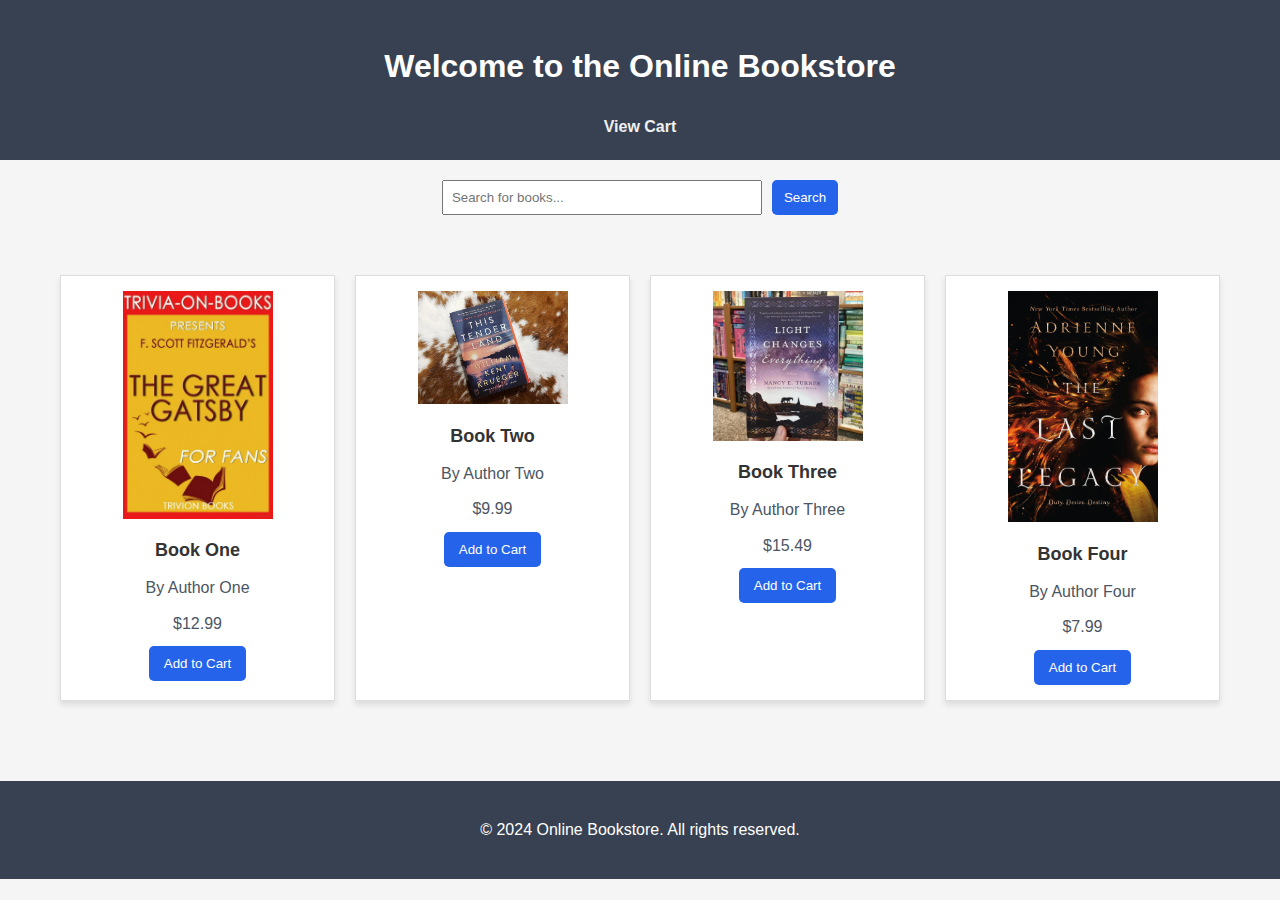
<file: index.html>
<!DOCTYPE html>
<html lang="en">
<head>
    <meta charset="UTF-8">
    <meta name="viewport" content="width=device-width, initial-scale=1.0">
    <title>Welcome to the Online Bookstore</title>
    <link rel="stylesheet" href="styles.css">
</head>
<body>
    <header>
        <h1>Welcome to the Online Bookstore</h1>
        <nav>
            <a href="cart.html">View Cart</a>
        </nav>
    </header>

    <div class="search-bar">
        <input type="text" id="search-input" placeholder="Search for books...">
        <button id="search-button">Search</button>
    </div>

    <main>
        <section id="book-list" class="grid-view">
            <!-- Book items will be dynamically inserted here -->
        </section>
    </main>

    <footer>
        <p>&copy; 2024 Online Bookstore. All rights reserved.</p>
    </footer>

    <script src="app.js"></script>
</body>
</html>
</file>
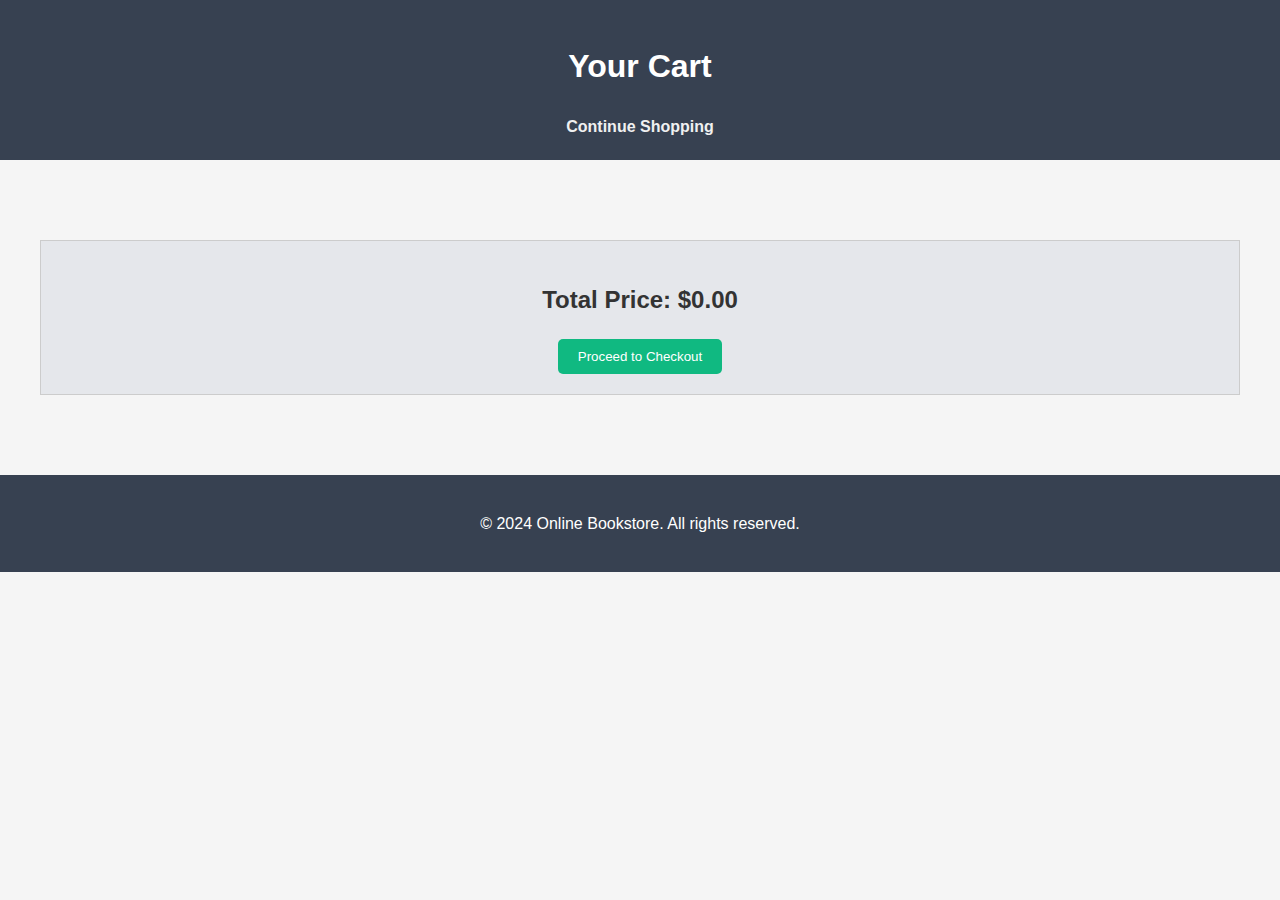
<file: cart.html>
<!DOCTYPE html>
<html lang="en">
<head>
    <meta charset="UTF-8">
    <meta name="viewport" content="width=device-width, initial-scale=1.0">
    <title>Your Cart - Online Bookstore</title>
    <link rel="stylesheet" href="styles.css">
</head>
<body>
    <header>
        <h1>Your Cart</h1>
        <nav>
            <a href="index.html">Continue Shopping</a>
        </nav>
    </header>

    <main>
        <section id="cart-items">
            <!-- Cart items will be dynamically inserted here -->
        </section>

        <section id="cart-summary">
            <h2>Total Price: $<span id="total-price">0.00</span></h2>
            <button id="checkout-button">Proceed to Checkout</button>
        </section>
    </main>

    <footer>
        <p>&copy; 2024 Online Bookstore. All rights reserved.</p>
    </footer>

    <script src="app.js"></script>
</body>
</html>
</file>
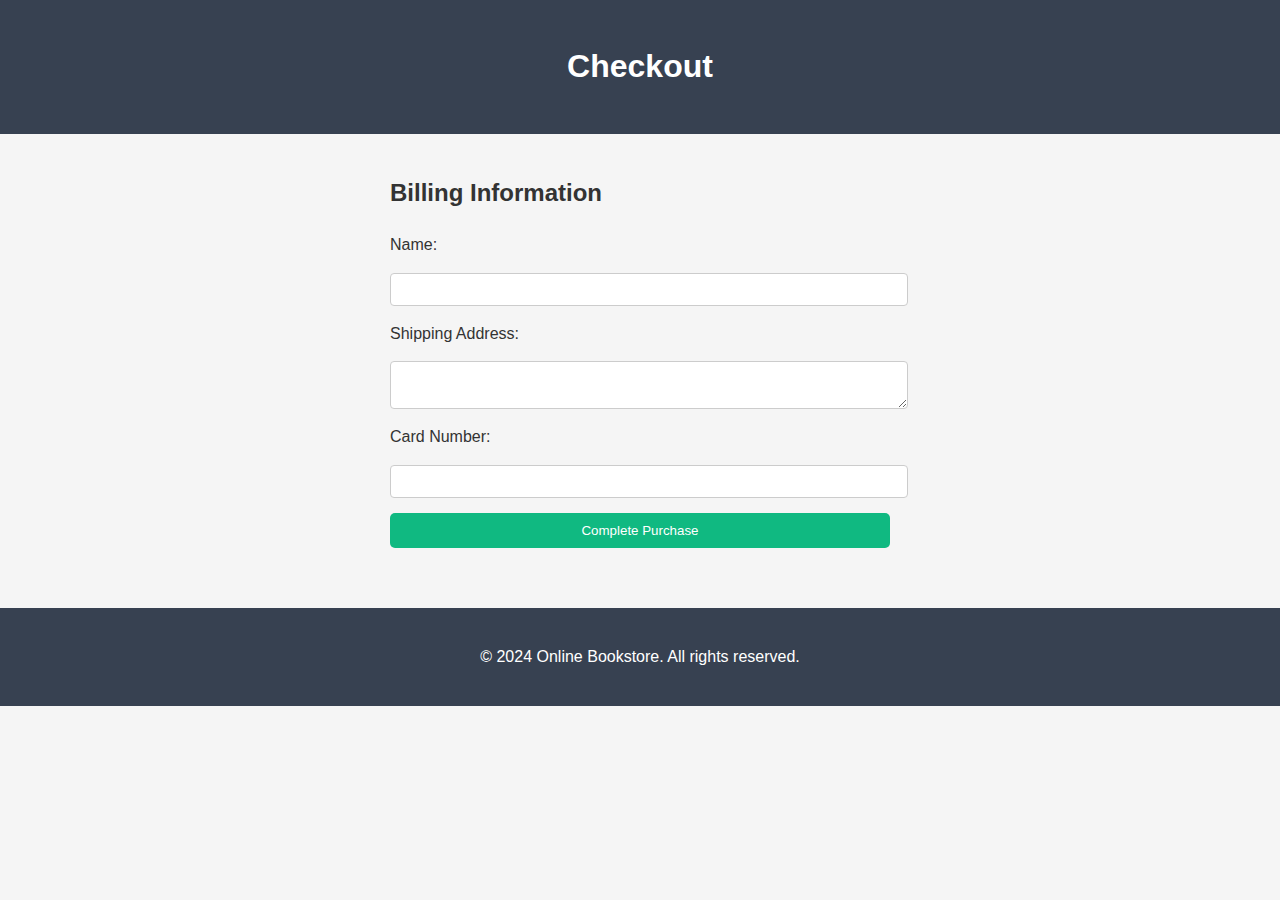
<file: checkout.html>
<!DOCTYPE html>
<html lang="en">
<head>
    <meta charset="UTF-8">
    <meta name="viewport" content="width=device-width, initial-scale=1.0">
    <title>Checkout - Online Bookstore</title>
    <link rel="stylesheet" href="styles.css">
</head>
<body>
    <header>
        <h1>Checkout</h1>
    </header>

    <main>
        <section id="checkout-form">
            <h2>Billing Information</h2>
            <form>
                <label for="name">Name:</label>
                <input type="text" id="name" name="name" required>

                <label for="address">Shipping Address:</label>
                <textarea id="address" name="address" required></textarea>

                <label for="card">Card Number:</label>
                <input type="text" id="card" name="card" required>

                <button type="submit">Complete Purchase</button>
            </form>
        </section>
    </main>

    <footer>
        <p>&copy; 2024 Online Bookstore. All rights reserved.</p>
    </footer>

    <script src="app.js"></script>
</body>
</html>
</file>
<file: styles.css>
/* General styles */
body {
    font-family: Arial, sans-serif;
    margin: 0;
    padding: 0;
    background-color: #f5f5f5;
    color: #333;
    line-height: 1.6;
}

header {
    background-color: #374151;
    color: white;
    padding: 20px;
    text-align: center;
}

nav {
    margin-top: 10px;
}

nav a {
    color: #f0f0f0;
    text-decoration: none;
    font-weight: bold;
}

nav a:hover {
    color: #9CA3AF;
}

main {
    max-width: 1200px;
    margin: 0 auto;
    padding: 20px;
}

/* Search bar styles */
.search-bar {
    margin: 20px auto;
    display: flex;
    justify-content: center;
    gap: 10px;
    max-width: 600px;
}

.search-bar input {
    padding: 8px;
    width: 100%;
    max-width: 300px;
}

.search-bar button {
    padding: 8px 12px;
    background-color: #2563EB;
    color: white;
    border: none;
    cursor: pointer;
    border-radius: 5px;
}

.search-bar button:hover {
    background-color: #1D4ED8;
}

/* Grid view for books */
.grid-view {
    display: grid;
    grid-template-columns: repeat(auto-fit, minmax(200px, 1fr));
    gap: 20px;
    padding: 20px;
}

.book-item {
    background-color: white;
    padding: 15px;
    border: 1px solid #ddd;
    text-align: center;
    box-shadow: 0px 4px 6px rgba(0, 0, 0, 0.1);
    transition: transform 0.3s ease;
}

.book-item:hover {
    transform: scale(1.05);
}

.book-item img {
    width: 100%;
    max-width: 150px;
    height: auto;
    object-fit: cover;
}

.book-item h3 {
    margin: 10px 0;
    font-size: 18px;
}

.book-item p {
    margin: 10px 0;
    font-size: 16px;
    color: #4B5563;
}

.book-item button {
    padding: 10px 15px;
    background-color: #2563EB;
    color: white;
    border: none;
    cursor: pointer;
    border-radius: 5px;
}

.book-item button:hover {
    background-color: #1D4ED8;
}

/* Cart page */
#cart-items {
    padding: 20px;
}

.cart-item {
    display: flex;
    justify-content: space-between;
    align-items: center;
    padding: 10px 0;
    border-bottom: 1px solid #ccc;
}

.cart-item h3, .cart-item p {
    margin: 0;
}

#cart-summary {
    padding: 20px;
    background-color: #E5E7EB;
    border: 1px solid #ccc;
    text-align: center;
    margin: 20px 0;
}

#checkout-button {
    padding: 10px 20px;
    background-color: #10B981;
    color: white;
    border: none;
    cursor: pointer;
    border-radius: 5px;
}

#checkout-button:hover {
    background-color: #059669;
}

/* Checkout page */
#checkout-form {
    max-width: 500px;
    margin: 0 auto;
}

#checkout-form form {
    display: flex;
    flex-direction: column;
    gap: 15px;
}

#checkout-form input,
#checkout-form textarea {
    width: 100%;
    padding: 8px;
    border: 1px solid #ccc;
    border-radius: 4px;
}

#checkout-form button {
    padding: 10px 20px;
    background-color: #10B981;
    color: white;
    border: none;
    cursor: pointer;
    border-radius: 5px;
}

#checkout-form button:hover {
    background-color: #059669;
}

/* Footer */
footer {
    background-color: #374151;
    color: white;
    text-align: center;
    padding: 20px;
    margin-top: 40px;
}

/* Responsive design */
@media (max-width: 768px) {
    .grid-view {
        grid-template-columns: repeat(auto-fit, minmax(150px, 1fr));
    }

    .book-item {
        font-size: 14px;
    }

    .search-bar {
        flex-direction: column;
        align-items: center;
    }

    .search-bar input,
    .search-bar button {
        width: 100%;
        max-width: none;
    }
}
</file>
